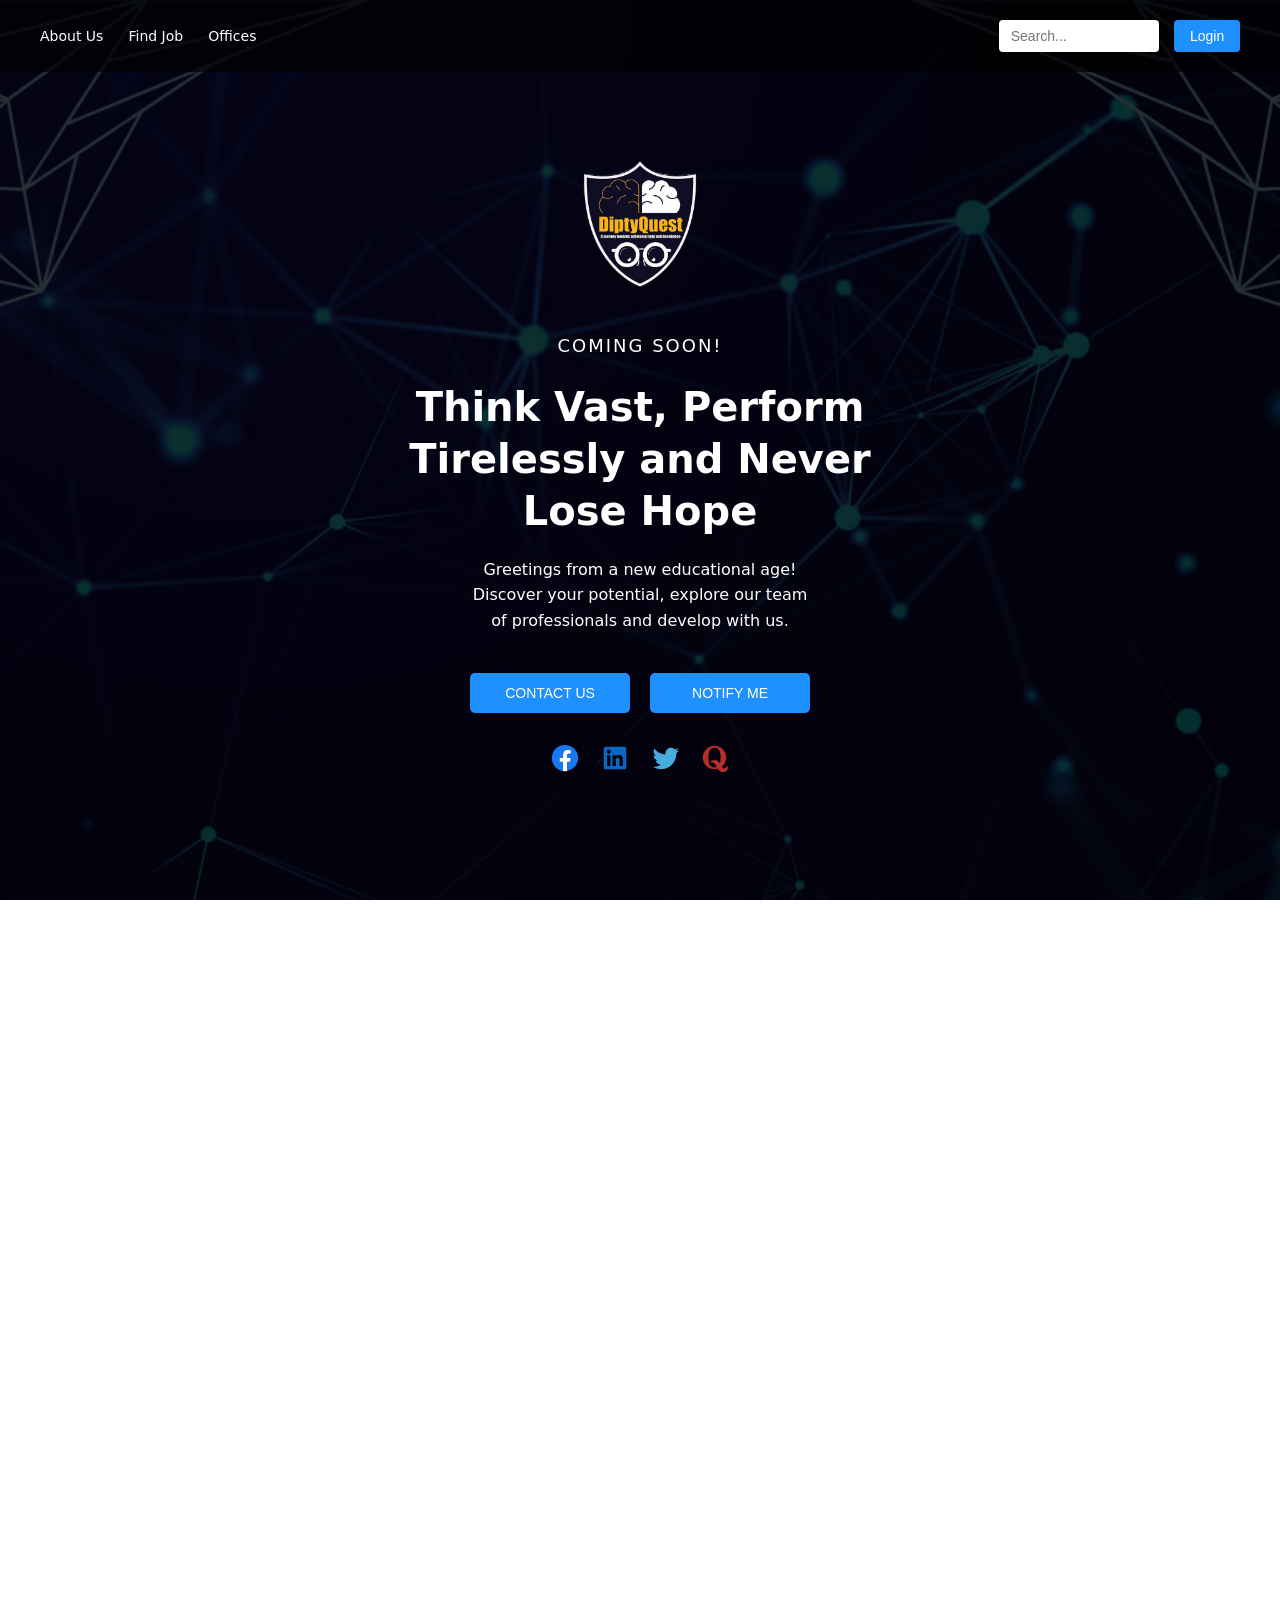
<file: diptyquist/Website/index.html>
<!DOCTYPE html>
<html lang="en">
  <head>
    <meta charset="UTF-8" />
    <meta name="viewport" content="width=device-width, initial-scale=1.0" />
    <meta
      name="description"
      content="DiptyQuest - Your career development platform"
    />
    <meta property="og:title" content="DiptyQuest - Coming Soon" />
    <meta
      property="og:description"
      content="Discover your potential with DiptyQuest"
    />
    <title>DiptyQuest- Coming Soon</title>
    <link rel="icon" href="assets/favicon.ico" type="image/x-icon" />
    <link rel="preload" href="assets/logo.png" as="image" />
    <link rel="stylesheet" href="style.css" />
    <script src="main.js" defer></script>
  </head>
  <body>
  
    <nav class="navbar" aria-label="Main navigation">
          <div class="nav-left">
        <a href="#" aria-current="page">About Us</a>
        <a href="#">Find Job</a>
        <a href="#">Offices</a>
      </div>
      <div class="nav-right">
        <input
          type="text"
          placeholder="Search..."
          class="search-box"
          aria-label="Search website"
        />
        <button class="login-btn" aria-label="Login">Login</button>
      </div>
    </nav>


     <div class="overlay">
      <header>
  <img
    src="assets/logo.png"
    alt="DiptyQuest Logo"
    class="logo"
    width="150"
    height="50"
    loading="eager"
  />
</header>
<main>
  <p class="coming-soon">Coming Soon!</p>
  <h1>
    Think Vast, Perform <br />
    Tirelessly and Never <br />
    Lose Hope
  </h1>
  <p class="subtext">
    Greetings from a new educational age! <br />
    Discover your potential, explore our team <br />
    of professionals and develop with us.
  </p>
  <div class="buttons">
    <button type="button" onclick="contact()">CONTACT US</button>
    <button type="button" onclick="notify()">NOTIFY ME</button>
  </div>
  <div class="social-icons" aria-label="Social media links">
    <a
      href="https://www.facebook.com/profile.php?id=61569155126636&mibextid=w
      aria-label="Facebook"
    >
      <img
        src="assets/facebook.svg"
        alt="Facebook"
        width="30"
        height="30"
        loading="lazy"
      />
    </a>
    <a
      href="https://www.linkedin.com/in/diptyquest-a1225633a/"
      aria-label="LinkedIn"
    >
      <img
        src="assets/linkedin.svg"
        alt="LinkedIn"
        width="30"
        height="30"
        loading="lazy"
      />
    </a>
    <a href="https://x.com/DDiptyquest" aria-label="Twitter">
      <img
        src="assets/twitter.svg"
        alt="Twitter"
        width="30"
        height="30"
        loading="lazy"
      />
    </a>
    <a
      href="https://www.quora.com/profile/Dipty-Quest"
      aria-label="Quora"
    >
      <img
        src="assets/quora.svg"
        alt="Quora"
        width="30"
        height="30"
        loading="lazy"
      />
    </a>
  </div>
</main>
  </div> 

<!--  -->
<!-- <section class="info-section"> -->
  <!-- <h2 class="info-title">About Dipty Quest</h2> -->
  <!-- <div class="info-grid"> -->
    <!-- <div class="info-box"> -->
      <!-- <h3>Who?</h3> -->
      <!-- <p><strong>Target Audience:</strong><br> -->
      <!-- Students, job seekers, employers, and entrepreneurs looking for growth, jobs, or support.</p> -->
      <!-- <p><strong>Key Stakeholders:</strong><br> -->
      <!-- Dipty Quest team, industry partners, educational institutions, and sponsors.</p> -->
    <!-- </div> -->
<!--  -->
    <!-- <div class="info-box"> -->
      <!-- <h3>What?</h3> -->
      <!-- <p><strong>Purpose:</strong><br> -->
      <!-- A platform for bridging the gap between job seekers, employers, and entrepreneurs.</p> -->
      <!-- <p><strong>Core Offerings:</strong><br> -->
      <!-- Skill development, skill testing, networking, and entrepreneurial support.</p> -->
    <!-- </div> -->
<!--  -->
    <!-- <div class="info-box"> -->
      <!-- <h3>When?</h3> -->
      <!-- <p><strong>Timeline:</strong><br> -->
      <!-- Currently in early stages with regular workshops, fairs, and pitch events.</p> -->
      <!-- <p><strong>Event Frequency:</strong><br> -->
      <!-- Monthly to quarterly workshops and annual signature events.</p> -->
    <!-- </div> -->
<!--  -->
    <!-- <div class="info-box"> -->
      <!-- <h3>Where?</h3> -->
      <!-- <p><strong>Operational Base:</strong><br> -->
      <!-- Online and offline through events, social platforms, and partnerships.</p> -->
      <!-- <p><strong>Event Locations:</strong><br> -->
      <!-- Online webinars and offline workshops in collaboration with local hubs.</p> -->
    <!-- </div> -->
<!--  -->
    <!-- <div class="info-box"> -->
      <!-- <h3>Why?</h3> -->
      <!-- <p><strong>Mission:</strong><br> -->
      <!-- Connect talent with opportunity through skills, testing, and support.</p> -->
      <!-- <p><strong>Impact:</strong><br> -->
      <!-- Build a skilled workforce, reduce unemployment, and encourage innovation.</p> -->
    <!-- </div> -->
<!--  -->
    <!-- <div class="info-box"> -->
      <!-- <h3>How?</h3> -->
      <!-- <p><strong>Process:</strong><br> -->
      <!-- Workshops, tests, mentorship, and events tailored for growth and connection.</p> -->
      <!-- <p><strong>Support:</strong><br> -->
      <!-- Pitch events, funding guidance, job fairs, and active community building.</p> -->
    <!-- </div> -->
  <!-- </div> -->
<!-- </section> -->





<section class="info-section">
  <h2 class="info-title">Discover Dipty Quest</h2>
  <p class="info-intro">
    Dipty Quest is your gateway to skill-building, career opportunities, and entrepreneurial success. Here's everything you need to know.
  </p>

  <div class="info-grid">
    <!-- Who -->
    <div class="info-box">
      <h3>👥 Who is it for?</h3>
      <ul>
        <li><strong>Students:</strong> Eager to upskill and explore career paths.</li>
        <li><strong>Job Seekers:</strong> Ready to showcase talent and find meaningful work.</li>
        <li><strong>Employers:</strong> Searching for skilled, passionate individuals.</li>
        <li><strong>Entrepreneurs:</strong> With bold ideas and a hunger to grow.</li>
      </ul>
      <p class="highlight">Supported by mentors, industry experts, and educational institutions.</p>
    </div>

    <!-- What -->
    <div class="info-box">
      <h3>🎯 What do we do?</h3>
      <ul>
        <li><strong>Skill Development:</strong> Interactive workshops & real-world training.</li>
        <li><strong>Skill Testing:</strong> Fair and objective evaluations.</li>
        <li><strong>Networking:</strong> Events that connect people & ideas.</li>
        <li><strong>Startup Support:</strong> Guidance to turn ideas into ventures.</li>
      </ul>
    </div>

    <!-- When -->
    <div class="info-box">
      <h3>🗓️ When do we operate?</h3>
      <ul>
        <li><strong>Workshops & Seminars:</strong> Monthly or quarterly.</li>
        <li><strong>Skill Training:</strong> Available year-round.</li>
        <li><strong>Major Events:</strong> Annually or bi-annually.</li>
      </ul>
      <p class="highlight">We're growing fast — building momentum with each event.</p>
    </div>

    <!-- Where -->
    <div class="info-box">
      <h3>📍 Where do we engage?</h3>
      <ul>
        <li><strong>Online:</strong> Webinars, virtual training, and forums.</li>
        <li><strong>Offline:</strong> In-person workshops & collaborative spaces.</li>
      </ul>
      <p class="highlight">We reach you wherever you are — digitally and locally.</p>
    </div>

    <!-- Why -->
    <div class="info-box">
      <h3>💡 Why Dipty Quest?</h3>
      <ul>
        <li>To bridge the gap between <strong>skills and opportunity</strong>.</li>
        <li>To empower job seekers, students, and dreamers alike.</li>
        <li>To reduce unemployment and promote entrepreneurship.</li>
      </ul>
      <p class="highlight">We believe in building a future where talent meets purpose.</p>
    </div>

    <!-- How -->
    <div class="info-box">
      <h3>🚀 How we make it happen</h3>
      <ul>
        <li><strong>Custom Workshops:</strong> Tailored to current industry needs.</li>
        <li><strong>Mentorship:</strong> Real guidance in funding, marketing & scaling.</li>
        <li><strong>Pitch Events:</strong> Showcasing ideas to the right audience.</li>
        <li><strong>Job Fairs:</strong> Direct connections between talent and recruiters.</li>
      </ul>
    </div>
  </div>
</section>

      <section class="featured-gigs">
        <div class="container">
  <h2 class = "f-gigs">Featured Gigs</h2>
  <div class="gig-grid">
    <article class="gig-card">
      <img
        src="assets/future-career.webp"
        alt="Future Career Grooming"
        width="350"
        height="160"
        loading="lazy"
      />
      <h3>Future Career Grooming</h3>
      <p>
        Future career grooming involves developing skills, knowledge,
        and experiences to prepare...
      </p>
      <div class="gig-footer">
        <button type="button">Enroll Now ↗</button>
        <span>Free</span>
      </div>
    </article>
    <article class="gig-card">
      <img
        src="assets/finance.webp"
        alt="Finance"
        width="350"
        height="160"
        loading="lazy"
      />
      <h3>Finance</h3>
      <p>
        Finance is the management of money, investments, and resources
        to achieve...
      </p>
      <div class="gig-footer">
        <button type="button">Enroll Now ↗</button>
        <span>Free</span>
      </div>
    </article>
    <article class="gig-card">
      <img
        src="assets/economics.webp"
        alt="Economics"
        width="350"
        height="160"
        loading="lazy"
      />
      <h3>Economics</h3>
      <p>
        Economics is the study of individuals, businesses, and
        societies...
      </p>
      <div class="gig-footer">
        <button type="button">Enroll Now ↗</button>
        <span>Free</span>
      </div>
    </article>
    <article class="gig-card">
      <img
        src="assets/accounting.webp"
        alt="Accounting"
        width="350"
        height="160"
        loading="lazy"
      />
      <h3>Accounting</h3>
      <p>
        Accounting is the process of recording and summarizing
        finances...
      </p>
      <div class="gig-footer">
        <button type="button">Enroll Now ↗</button>
        <span>Free</span>
      </div>
    </article>
    <article class="gig-card">
      <img
        src="assets/career-succession.webp"
        alt="Career Succession"
        width="350"
        height="160"
        loading="lazy"
      />
      <h3>Career Succession by Freelancing</h3>
      <p>
        Career succession through freelancing offers flexibility and
        freedom...
      </p>
      <div class="gig-footer">
        <button type="button">Enroll Now ↗</button>
        <span>Free</span>
      </div>
    </article>
    <article class="gig-card">
      <img
        src="assets/kids-artist.webp"
        alt="Kids Artist"
        width="350"
        height="160"
        loading="lazy"
      />
      <h3>Kids Artist</h3>
      <p>
        A kids artist specializes in creating engaging art for
        children...
      </p>
      <div class="gig-footer">
        <button type="button">Enroll Now ↗</button>
        <span>Free</span>
      </div>
    </article>
  </div>
  <div class="gigs-btn-wrap">
   <a href="/all-gigs" class="see-all-gigs">See All Gigs ↗</a>
  </div>
  </div>
  </section>

  
   <section class="category-section">
   <div class="category-header">
   <h2 class ="c-head">Pick a category that best fits what you require</h2>
   <p class="category-summary">
     Greetings from our active and varied offerings. We're committed to
     giving you access to superior guidance.
   </p>
  
    </div>
 <div class="category-grid">
   <article class="category-card">
     <img
       src="assets/search.webp"
       alt="Idea"
       width="60"
       height="60"
       loading="lazy"
     />
     <h3>Pitch Your Idea & Solve Business Challenges</h3>
     <button type="button" class="apply-btn">Apply →</button>
   </article>
   <article class="category-card">
     <img
       src="assets/search.webp"
       alt="Grooming"
       width="60"
       height="60"
       loading="lazy"
     />
     <h3>Career Grooming & Personal Branding</h3>
     <button type="button" class="apply-btn">Apply →</button>
   </article>
   <article class="category-card">
     <img
       src="assets/search.webp"
       alt="Challenges"
       width="60"
       height="60"
       loading="lazy"
     />
     <h3>Entrepreneurs Challenges</h3>
     <button type="button" class="apply-btn">Apply →</button>
   </article>
   <article class="category-card">
     <img
       src="assets/search.webp"
       alt="Mentorship"
       width="60"
       height="60"
       loading="lazy"
     />
     <h3>Business Mentorship</h3>
     <button type="button" class="apply-btn">Apply →</button>
   </article>
   <article class="category-card">
     <img
       src="assets/search.webp"
       alt="Internship"
       width="60"
       height="60"
       loading="lazy"
     />
     <h3>Internships & Jobs</h3>
     <button type="button" class="apply-btn">Apply →</button>
   </article>
   <article class="category-card">
     <img
       src="assets/search.webp"
       alt="Guidance"
       width="60"
       height="60"
       loading="lazy"
     />
     <h3>Career Guidance</h3>
     <button type="button" class="apply-btn">Apply →</button>
   </article>
 </div>
 
<!--  -->
 <!-- <div class="gigs-btn-wrap"> -->
  <!-- <a href="/all-gigs" class="see-all-gigs">See All catg ↗</a> -->
 <!-- </div> -->
  </section>
                                                                                                                                                                                                                                        
        <section class="trusted-partners">
       <h4 class="t-text" >TRUSTED PARTNERS</h4>
 <div class="partners-logos">
   <img
     src="assets/logo.png"
     alt="Sample Partner Logo"
     width="120"
     height="40"
     loading="lazy"
   />
   <img
     src="assets/logo.png"
     alt="Sample Partner Logo"
     width="120"
     height="40"
     loading="lazy"
   />
   <img
     src="assets/logo.png"
     alt="Sample Partner Logo"
     width="120"
     height="40"
     loading="lazy"
   />
   <img
     src="assets/logo.png"
     alt="Sample Partner Logo"
     width="120"
     height="40"
     loading="lazy"
   />
   <img
     src="assets/logo.png"
     alt="Sample Partner Logo"
     width="120"
     height="40"
     loading="lazy"
   />
 </div>
  </section>
                                                                                                                                                                                           
     <footer class="site-footer">
          <div class="footer-top">
    <div class="footer-column">
      <h3>
        <span class="highlight">Hunting</span> for innovative concepts?
      </h3>
      <p>
        Greetings from our vibrant and varied course selection. We at
        DiptyQuest are dedicated to providing you an opportunity to
        receive superior instruction that fosters both your career and
        personal growth.
      </p>
      <div class="social-icons" aria-label="Footer social media links">
        <a href="#" aria-label="Facebook">🔗</a>
        <a href="#" aria-label="Twitter">✍️</a>
        <a href="#" aria-label="LinkedIn">📘</a>
        <a href="#" aria-label="Instagram">🔍</a>
        <a href="#" aria-label="Email">📧</a>
      </div>
    </div>
    <div class="footer-column">
      <h4>Navigation</h4>
      <ul>
        <li><a href="#">Home</a></li>
        <li><a href="#">About Us</a></li>
        <li><a href="#">Find Job</a></li>
        <li><a href="#">Offices</a></li>
        <li><a href="#">Login</a></li>
      </ul>
    </div>
    <div class="footer-column">
      <h4>Contact Us</h4>
      <address>
        <ul>
          <li>Contact Number: <a href="tel:09647123456">09647123456</a></li>
          <li>
            Email: 
            <a href="mailto:info@diptyquest.com">info@diptyquest.com</a>
          </li>
          <li>Address: 
            Chandra Mollika, Plot-398,<br />Road-06, Avenue-01, Mirpur
            DOHS, Level-1
          </li>
        </ul>
      </address>
    </div>
  </div>
  <div class="footer-bottom">
    <p>
      Copyright © 2025 <span class="brand">DiptyQuest</span> All Rights
      Reserved. Powered by <span class="brand">Rafusoft</span>.
    </p>
    <div class="footer-links">
      <a href="#">Terms & Conditions</a>
      <a href="#">Privacy Policy</a>
      <a href="#">Refund Policy</a>
    </div>
  </div>
  </footer>
  </body>
</html>
</file>
<file: diptyquist/Website/style.css>
:root {
    --primary-color: #1e90ff;
    --secondary-color: #0f5ee3;
    --text-color: #fff;
    --dark-bg: rgba(0, 0, 0, 0.7);
    --card-shadow: 0 6px 12px rgba(0, 0, 0, 0.08);
    --transition-fast: 0.2s ease;
    --transition-medium: 0.3s ease;
}

* {
    margin: 0;
    padding: 0;
    box-sizing: border-box;
}

html {
    scroll-behavior: smooth;
}

html, body {
    height: 100%;
    font-family: 'Segoe UI', system-ui, -apple-system, sans-serif;
    overflow-x: hidden;
    color: var(--text-color);
    position: relative;
    line-height: 1.6;
   
}

.overlay {
    background: 
        linear-gradient(rgba(0, 0, 0, 0.7), rgba(0, 0, 0, 0.7)),
        url('assets/cover-photo.png') no-repeat center center / cover;
    min-height: 100vh; 
    padding: 30px 20px;
    display: flex;
    flex-direction: column;
    align-items: center;
    justify-content: center;
    text-align: center;
}

.featured-gigs {
    padding: 60px 20px;
    background-color: #fff;
    text-align: center;
}


.category-section,
.trusted-partners {
    padding: 60px 20px;
}

.navbar {
    width: 100%;
    position: absolute;
    top: 0;
    left: 0;
    padding: 20px 40px;
    display: flex;
    justify-content: space-between;
    align-items: center;
    background: var(--dark-bg);
    z-index: 100;
}

.nav-left a {
    margin-right: 20px;
    color: var(--text-color);
    text-decoration: none;
    font-weight: 500;
    font-size: 14px;
    transition: color var(--transition-medium);
}

.nav-left a:hover {
    color: var(--primary-color);
}

.nav-right {
    display: flex;
    align-items: center;
    gap: 15px;
}

.search-box {
    padding: 8px 12px;
    border-radius: 4px;
    border: none;
    font-size: 14px;
    outline: none;
    width: 160px;
    transition: box-shadow var(--transition-fast);
}

.search-box:focus {
    box-shadow: 0 0 0 2px var(--primary-color);
}

.login-btn {
    background-color: var(--primary-color);
    color: white;
    padding: 8px 16px;
    border: none;
    border-radius: 4px;
    font-size: 14px;
    cursor: pointer;
    transition: background var(--transition-medium);
    will-change: transform;
}

.login-btn:hover {
    background-color: var(--secondary-color);
}

.login-btn:focus {
    outline: 2px solid white;
    outline-offset: 2px;
}

.logo {
    width: 150px;
    margin: 25px 0;
    height: auto;
}

.coming-soon {
    font-size: 18px;
    letter-spacing: 2px;
    margin-top: 5px;
    text-transform: uppercase;
    font-weight: 500;
}

h1 {
    font-size: clamp(26px, 5vw, 40px);
    font-weight: 800;
    margin: 20px 0;
    line-height: 1.3;
}

.subtext {
    font-size: clamp(14px, 2vw, 16px);
    line-height: 1.6;
    max-width: 600px;
    margin: 20px auto 40px auto;
}

.buttons {
    display: flex;
    flex-wrap: wrap;
    gap: 20px;
    justify-content: center;
    margin-top: 10px;
}

.buttons button {
    background-color: var(--primary-color);
    color: var(--text-color);
    border: none;
    padding: 12px 25px;
    font-size: 14px;
    cursor: pointer;
    border-radius: 5px;
    transition: all var(--transition-medium);
    will-change: transform;
    min-width: 160px;
}

.buttons button:hover {
    background-color: var(--secondary-color);
    transform: translateY(-2px);
}

.buttons button:focus {
    outline: 2px solid white;
    outline-offset: 2px;
}

.social-icons {
    display: flex;
    justify-content: center;
    gap: 20px;
    margin-top: 30px;
    flex-wrap: wrap;
}

.social-icons a {
    display: inline-block;
    transition: transform var(--transition-fast);
}

.social-icons a:hover {
    transform: scale(1.1);
}

.social-icons img {
    width: 30px;
    height: 30px;
    object-fit: contain;
}


/*  */
/* .info-section { */
  /* max-width: 1200px; */
  /* margin: 0 auto; */
  /* padding: 50px 20px; */
  /* background-color: #fff; */
  /* color: #333; */
/* } */
/*  */
/* .info-title { */
  /* text-align: center; */
  /* font-size: 32px; */
  /* margin-bottom: 40px; */
  /* color: #111; */
/* } */
/*  */
/* .info-grid { */
  /* display: grid; */
  /* grid-template-columns: repeat(2, 1fr); */
  /* gap: 30px; */
/* } */
/*  */
/* .info-box { */
  /* background: #f9f9f9; */
  /* padding: 25px 20px; */
  /* border-radius: 12px; */
  /* box-shadow: 0 4px 10px rgba(0, 0, 0, 0.05); */
/* } */
/*  */
/* .info-box h3 { */
  /* font-size: 20px; */
  /* margin-bottom: 15px; */
  /* color: #1a1a1a; */
/* } */
/*  */
/* .info-box p { */
  /* margin-bottom: 10px; */
  /* line-height: 1.6; */
/* } */
/*  */



.info-section {
  max-width: 1200px;
  margin: 0 auto;
  padding: 60px 20px;
  background: #ffffff;
  font-family: 'Segoe UI', sans-serif;
  color: #333;
}

.info-title {
  text-align: center;
  font-size: 36px;
  margin-bottom: 10px;
  color: #f39c12;
}

.info-intro {
  text-align: center;
  max-width: 700px;
  margin: 0 auto 40px auto;
  font-size: 18px;
  color: #555;
}

.info-grid {
  display: grid;
  grid-template-columns: repeat(2, 1fr);
  gap: 30px;
}

.info-box {
  background: #f7f9fc;
  border-radius: 16px;
  padding: 30px 25px;
  box-shadow: 0 4px 10px rgba(0,0,0,0.05);
  transition: transform 0.3s ease;
}

.info-box:hover {
  transform: translateY(-5px);
  box-shadow: 0 6px 16px rgba(0,0,0,0.1);
}

.info-box h3 {
  font-size: 22px;
  color: #1a1a1a;
  margin-bottom: 15px;
}

.info-box ul {
  list-style-type: disc;
  padding-left: 20px;
  margin-bottom: 10px;
}

.info-box ul li {
  margin-bottom: 8px;
  line-height: 1.6;
}

.highlight {
  background-color: #eaf5ff;
  border-left: 4px solid #2196f3;
  padding: 10px 15px;
  margin-top: 15px;
  border-radius: 8px;
  font-style: italic;
  font-size: 15px;
}

@media (max-width: 768px) {
  .info-grid {
    grid-template-columns: 1fr;
  }

  .info-title {
    font-size: 28px;
  }

  .info-box {
    padding: 20px;
  }
}


.featured-gigs {
  background: #F5F5F5;
}

.f-gigs {
color: #f39c12 !important;
}

.featured-gigs h2 {
    font-size: clamp(1.8rem, 5vw, 2.5rem);
    margin-bottom: 30px;
    color: #1a1a1a;
}

.container {
    max-width: 1200px;
    margin: 0 auto;
    padding: 0 15px;
}

.gig-grid {
    display: grid;
    grid-template-columns: repeat(auto-fill, minmax(300px, 1fr));
    gap: 20px;
    justify-content: center;
}

.gig-card {
    background: #fff;
    border-radius: 10px;
    box-shadow: var(--card-shadow);
    padding: 15px;
    display: flex;
    flex-direction: column;
    justify-content: space-between;
    transition: transform var(--transition-medium);
}

.gig-card:hover {
    transform: translateY(-5px);
}

.gig-card img {
    width: 100%;
    height: 160px;
    object-fit: cover;
    border-radius: 8px;
}

.gig-card h3 {
    margin: 15px 0 10px;
    font-size: 1.25rem;
    color: #222;
}

.gig-card p {
    font-size: 0.95rem;
    color: #444;
    flex-grow: 1;
}

.gig-footer {
    margin-top: 15px;
    display: flex;
    justify-content: space-between;
    align-items: center;
}

.gig-footer button {
    background-color: var(--primary-color);
    border: none;
    border-radius: 6px;
    padding: 8px 14px;
    font-weight: 600;
    cursor: pointer;
    color: #000;
    transition: all var(--transition-medium);
}

.gig-footer button:hover {
    background-color: var(--secondary-color);
    color: white;
}

.gig-footer span {
    font-weight: bold;
    color: #555;
}

.gigs-btn-wrap {
    margin-top: 40px;
}

.see-all-gigs {
    display: inline-block;
    background-color: var(--primary-color);
    padding: 10px 20px;
    border-radius: 30px;
    font-weight: 600;
    text-decoration: none;
    color: #000;
    box-shadow: 0 4px 10px rgba(0, 0, 0, 0.1);
    transition: all var(--transition-medium);
    
    }

.see-all-gigs:hover {
    background-color: var(--secondary-color);
    color: white;
    transform: translateY(-2px);
}

.category-section {
  background: #F5F5F5;
}
.c-head {
  color: #f39c12 !important;
}

.category-summary {
    color: black;
    opacity: 0.9;
    text-align: center;
}

.category-header {
    max-width: 900px;
    margin: 0 auto 40px;
    text-align: center; /* Add this line */
}

.category-header h2 {
    font-size: clamp(24px, 5vw, 32px);
    font-weight: 700;
    margin-bottom: 10px;
    color: #000;
    text-align: center;
}

.category-header p {
    font-size: clamp(14px, 2vw, 16px);
    margin-bottom: 20px;
}

.see-all-btn {
    background-color: var(--primary-color);
    color: #000;
    border: none;
    padding: 10px 20px;
    font-weight: bold;
    border-radius: 30px;
    cursor: pointer;
    transition: all var(--transition-medium);
      }

.see-all-btn:hover {
    background-color: var(--secondary-color);
    transform: translateY(-2px);
}

.category-grid {
    display: grid;
    /* grid-template-columns: repeat(auto-fill, minmax(220px, 1fr)); */
     grid-template-columns: repeat(3, 1fr);
    gap: 20px;
    justify-content: center;
    max-width: 1200px;
    margin: 0 auto;
}

.category-card {
    background: #f9f9f9;
    border-radius: 12px;
    box-shadow: 0 4px 10px rgba(0,0,0,0.05);
    padding: 30px 20px;
    text-align: center;
    transition: all var(--transition-medium);
}

.category-card:hover {
    transform: translateY(-5px);
    box-shadow: 0 8px 15px rgba(0,0,0,0.1);
}

.category-card img {
    width: 60px;
    height: 60px;
    margin-bottom: 15px;
    object-fit: contain;
}

.category-card h3 {
    font-size: 16px;
    margin-bottom: 15px;
    color: #111;
    min-height: 50px;
}

.apply-btn {
    background: #fff;
    border: 1px solid #ddd;
    padding: 8px 16px;
    border-radius: 30px;
    font-size: 14px;
    cursor: pointer;
    transition: all var(--transition-medium);
}

.apply-btn:hover {
    background-color: var(--primary-color);
    color: #fff;
    border-color: var(--primary-color);
}

.trusted-partners {
  background: rgb(236, 235, 232) ;
}

.trusted-partners h4 {
    font-size: 14px;
    letter-spacing: 1px;
    text-transform: uppercase;
    color: var(--text-color);
    margin-bottom: 30px;
}

.partners-logos {
    display: flex;
    flex-wrap: wrap;
    justify-content: center;
    gap: 40px;
    align-items: center;
    max-width: 1200px;
    margin: 0 auto;
}

.partners-logos img {
    max-height: 40px;
    object-fit: contain;
    filter: grayscale(100%);
    transition: filter var(--transition-medium);
}

.partners-logos img:hover {
    filter: grayscale(0%);
}

.site-footer {
    margin-top: auto; 
    font-size: 0.95rem;
    position: relative;
    z-index: 2;
    padding: 40px 20px 0;
    background-color: #10399fdf;
}

.footer-top {
    display: grid;
    grid-template-columns: repeat(auto-fit, minmax(300px, 1fr));
    gap: 2rem;
    border-bottom: 1px dashed #555;
    padding-bottom: 2rem;
    max-width: 1200px;
    margin: 0 auto;
}

.t-text {
  text-align: center;
  color: #000 !important;
}
.footer-column h3, .footer-column h4 {
    color: var(--text-color);
    margin-bottom: 1rem;
}

.footer-column h3 .highlight {
    color: #f39c12;
}

.footer-column p {
    color: #ccc;
    margin-bottom: 1.5rem;
}

.footer-column .social-icons {
    justify-content: flex-start;
    margin-top: 1rem;
}

.footer-column .social-icons a {
    background-color: #2c2d31;
    border-radius: 50%;
    padding: 0.5rem;
    margin-right: 0.5rem;
    font-size: 1.2rem;
    cursor: pointer;
    transition: background-color var(--transition-medium);
    display: inline-flex;
    align-items: center;
    justify-content: center;
    width: 36px;
    height: 36px;
}

.footer-column .social-icons a:hover {
    background-color: var(--primary-color);
}

.footer-column ul {
    list-style: none;
    padding: 0;
    color: #ccc;
}

.footer-column ul li {
    margin-bottom: 0.75rem;
}

.footer-column a {
    text-decoration: none;
    color: #ccc;
    transition: color var(--transition-medium);
}

.footer-column a:hover {
    color: var(--primary-color);
}

.footer-bottom {
    display: flex;
    flex-direction: column;
    align-items: center;
    margin-top: 2rem;
    color: #aaa;
    font-size: 0.85rem;
    padding: 20px 0;
    max-width: 1200px;
    margin-left: auto;
    margin-right: auto;
}

.footer-bottom .brand {
    color: #f39c12;
    font-weight: bold;
}

.footer-links {
    margin-top: 1rem;
    display: flex;
    flex-wrap: wrap;
    justify-content: center;
    gap: 0.8rem;
}

.footer-links a {
    color: #aaa;
    text-decoration: none;
    transition: color var(--transition-medium);
}

.footer-links a:hover {
    color: #f39c12;
}

.sr-only {
    position: absolute;
    width: 1px;
    height: 1px;
    padding: 0;
    margin: -1px;
    overflow: hidden;
    clip: rect(0, 0, 0, 0);
    white-space: nowrap;
    border-width: 0;
}

@media print {
    .navbar, .social-icons, .buttons {
        display: none !important;
    }
    
    body {
        background: none;
        color: #000;
    }
    
    .overlay {
        background: none;
        padding: 0;
    }
    
    .featured-gigs {
        page-break-before: always;
    }
}

@media (max-width: 768px) {
    .navbar {
        flex-direction: column;
        align-items: flex-start;
        gap: 10px;
        padding: 15px 20px;
    }

    .nav-left, .nav-right {
        width: 100%;
    }

    .nav-left {
        display: flex;
        flex-direction: column;
        gap: 8px;
    }

    .nav-left a {
        margin: 0;
    }

    .search-box {
        width: 100%;
    }

    .login-btn {
        width: 100%;
    }

    .gig-grid {
        grid-template-columns: 1fr;
    }

    .category-grid {
        grid-template-columns: 1fr;
    }

    .footer-top {
        grid-template-columns: 1fr;
    }
}

@media (max-width: 480px) {
    .logo {
        width: 120px;
    }

    .buttons {
        flex-direction: column;
        width: 100%;
    }

    .buttons button {
        width: 100%;
    }

    .social-icons {
        gap: 15px;
    }

    .footer-links {
        flex-direction: column;
        align-items: center;
        gap: 0.5rem;
    }
}
</file>
